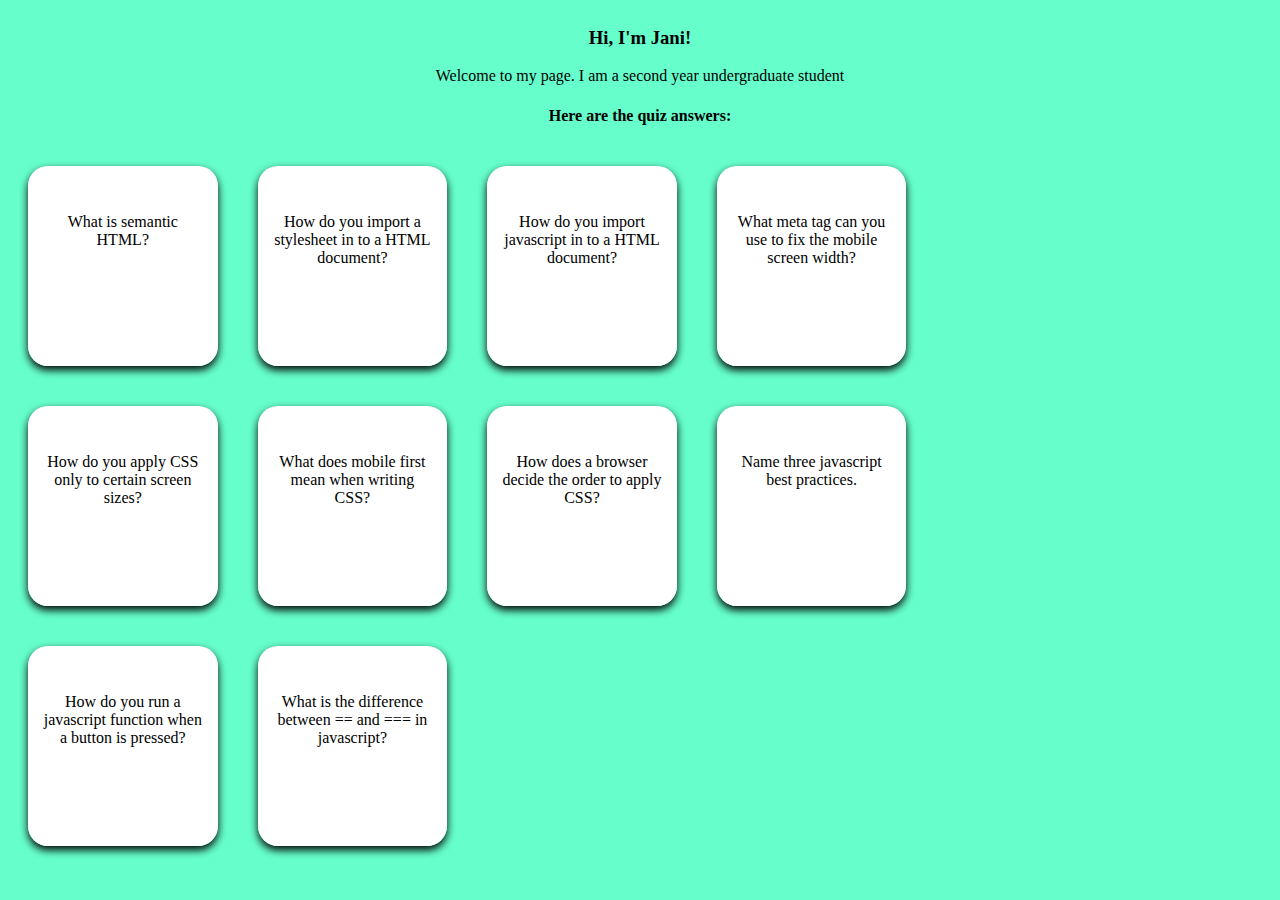
<file: index.html>
<!doctype html>
<html lang="en">
<head>
    <meta charset="utf-8" name="theme-color" content="#123557">
    <title>Jani Junno s321614</title>
    <link rel="stylesheet" href="styles.css" type="text/css" />
    <link rel="manifest" href="manifest.json">
</head>
<body>

  <div class="introduction">
    <h3>Hi, I'm Jani!</h3>

    <p>Welcome to my page. I am a second year undergraduate student</p>

    <h4> Here are the quiz answers:</h4>
  </div>
  <!-- Container that holds all the cards -->
  <div class="master_container">

      <!-- Container that holds the card -->
      <div class="container">

          <!-- Class card, which includes everything displayed on the card -->
          <div class="card">

              <div class="front">
                  <p> What is semantic HTML? </p>
              </div>

              <div class="back">
                  <p> Semantic HTML is the correct use of HTML. It helps with search engines, screenreaders etc. </p>
              </div>

          </div>
      </div>

      <!-- Container that holds the card -->
      <div class="container">

          <!-- Class card, which includes everything displayed on the card -->
          <div class="card">

              <div class="front">
                  <p> How do you import a stylesheet in to a HTML document? </p>
              </div>

              <div class="back">
                  <p> In the HTML file add:   link rel="stylesheet" href="styles.css" type="text/css" / within the head tags</p>
              </div>

          </div>
      </div>

      <!-- Container that holds the card -->
      <div class="container">

          <!-- Class card, which includes everything displayed on the card -->
          <div class="card">

              <div class="front">
                  <p> How do you import javascript in to a HTML document? </p>
              </div>

              <div class="back">
                  <p> In the HTML file add:   script type="text/javascript" src="path-to-javascript-file.js"  within the head tags </p>
              </div>

          </div>
      </div>

      <!-- Container that holds the card -->
      <div class="container">

          <!-- Class card, which includes everything displayed on the card -->
          <div class="card">

              <div class="front">
                  <p> What meta tag can you use to fix the mobile screen width? </p>
              </div>

              <div class="back">
                  <p> Viewport. For example:   meta name="viewport" content="width=600, initial-scale=1" </p>
              </div>

          </div>
      </div>
  </div>

  <div class="master_container">

      <!-- Container that holds the card -->
      <div class="container">

          <!-- Class card, which includes everything displayed on the card -->
          <div class="card">

              <div class="front">
                  <p> How do you apply CSS only to certain screen sizes? </p>
              </div>

              <div class="back">
                  <p> You can use media queries to to apply CSS only to certain screen sizes </p>
              </div>

          </div>
      </div>

      <!-- Container that holds the card -->
      <div class="container">

          <!-- Class card, which includes everything displayed on the card -->
          <div class="card">

              <div class="front">
                  <p> What does mobile first mean when writing CSS? </p>
              </div>

              <div class="back">
                  <p> Mobile first means that styling is applied to mobile devices first. You write the CSS for mobile devices before writing it for desktop and other devices </p>
              </div>

          </div>
      </div>

      <!-- Container that holds the card -->
      <div class="container">

          <!-- Class card, which includes everything displayed on the card -->
          <div class="card">

              <div class="front">
                  <p> How does a browser decide the order to apply CSS? </p>
              </div>

              <div class="back">
                  <p> CSS styles are applied based on specificity. CS applies the style that is most specific to the element </p>
              </div>

          </div>
      </div>

      <!-- Container that holds the card -->
      <div class="container">

          <!-- Class card, which includes everything displayed on the card -->
          <div class="card">

              <div class="front">
                  <p> Name three javascript best practices. </p>
              </div>

              <div class="back">
                  <p> 1. Use meaningful names<br>
                      2. Use strong type checks<br>
                      3. Use functions that only do one thing</p>
              </div>

          </div>
      </div>
  </div>

  <div class="master_container">

      <!-- Container that holds the card -->
      <div class="container">

          <!-- Class card, which includes everything displayed on the card -->
          <div class="card">

              <div class="front">
                  <p> How do you run a javascript function when a button is pressed? </p>
              </div>

              <div class="back">
                  <p> You can add an eventlistener, which will trigger the Javascript code when a button is pressed </p>
              </div>

          </div>
      </div>

      <!-- Container that holds the card -->
      <div class="container">

          <!-- Class card, which includes everything displayed on the card -->
          <div class="card">

              <div class="front">
                  <p> What is the difference between == and === in javascript? </p>
              </div>

              <div class="back">
                  <p> == is used to match elements, but it ignores the data type, while === is also used to match the element and requires them to be the same data type </p>
              </div>

          </div>
      </div>
  </div>

<script src="scripts.js"></script>
</body>
</html>
</file>
<file: styles.css>
/* The background for the page is set here*/
body{
  background-color: #66ffcc;
  align-content: center;
}

.introduction{
  text-align: center;
}

.master_container{
  align-content: center;
  margin-left: auto;
  margin-right: auto;
}


.container{
  position: relative;
  width: 15%;
  height:200px;
  margin: 20px;
  float:left;
}


@media screen and (max-width:900px)
{
    .container
    {
      width:40%;
      display:block;

    }
}

@media screen and (max-width:500px)
{
    .container
    {
      width:90%;
      display:block;

    }
}


.card{
  position:absolute;
  width: 100%;
  height: 100%;
  transform-style: preserve-3d;
  transition: all 0.5s ease;
  text-align: center;
  border-radius: 20px;
  box-shadow: 0 4px 8px;
}


.front{
  position: absolute;
  width: 100%;
  height: 100%;
  backface-visibility: hidden;
  background: white;
  border-radius: 20px;
}

.front p,
.back p{
  margin-top: 25%;
  width: 85%;
  margin-left: auto;
  margin-right: auto;
}


.back{
  position: absolute;
  width: 100%;
  height: 100%;
  backface-visibility: hidden;
  background: white;
  border-radius: 20px;
  transform: rotateY(180deg);
}


.card:hover{
  transform:rotateY(180deg);
}
</file>
